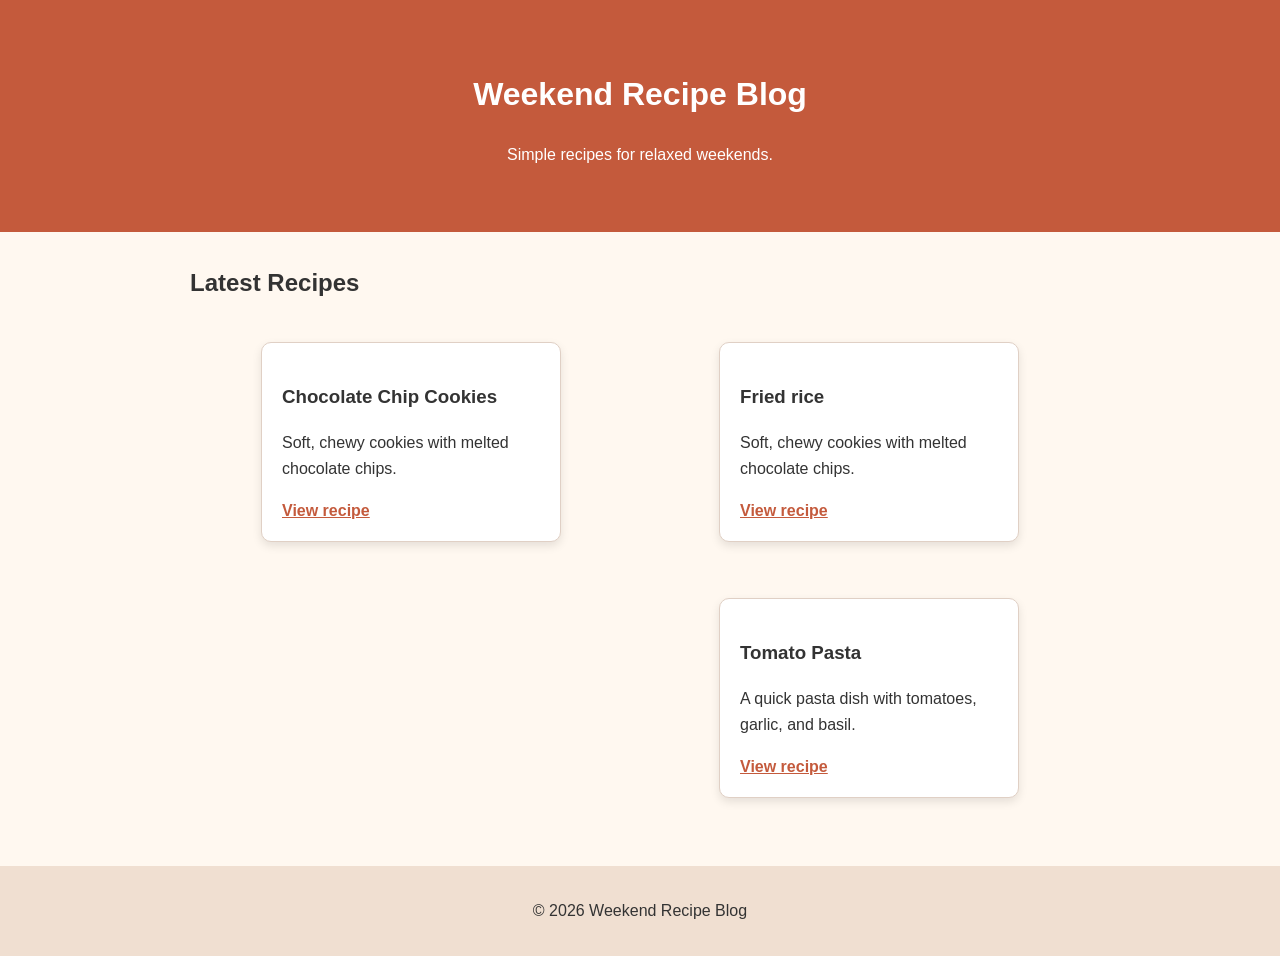
<file: index.html>
<!DOCTYPE html>
<html lang="en">
<head>
  <meta charset="UTF-8">
  <meta name="viewport" content="width=device-width, initial-scale=1.0">
  <title>Weekend Recipe Blog</title>
  <link rel="stylesheet" href="styles.css">
</head>
<body>
  <header>
    <h1>Weekend Recipe Blog</h1>
    <p>Simple recipes for relaxed weekends.</p>
  </header>

  <main>
    <h2>Latest Recipes</h2>

    <section class="recipe-list">
      <article class="recipe-card">
        <h3>Chocolate Chip Cookies</h3>
        <p>Soft, chewy cookies with melted chocolate chips.</p>
        <a href="recipes/chocolate-chip-cookies.html">View recipe</a>
      </article>

     <section class="recipe-list">
      <article class="recipe-card">
        <h3>Fried rice</h3>
        <p>Soft, chewy cookies with melted chocolate chips.</p>
        <a href="recipes/fried-rice.html">View recipe</a>
      </article>

      <article class="recipe-card">
        <h3>Tomato Pasta</h3>
        <p>A quick pasta dish with tomatoes, garlic, and basil.</p>
        <a href="recipes/tomato-pasta.html">View recipe</a>
      </article>
    </section>
  </main>

  <footer>
    <p>&copy; 2026 Weekend Recipe Blog</p>
  </footer>
</body>
</html>
</file>
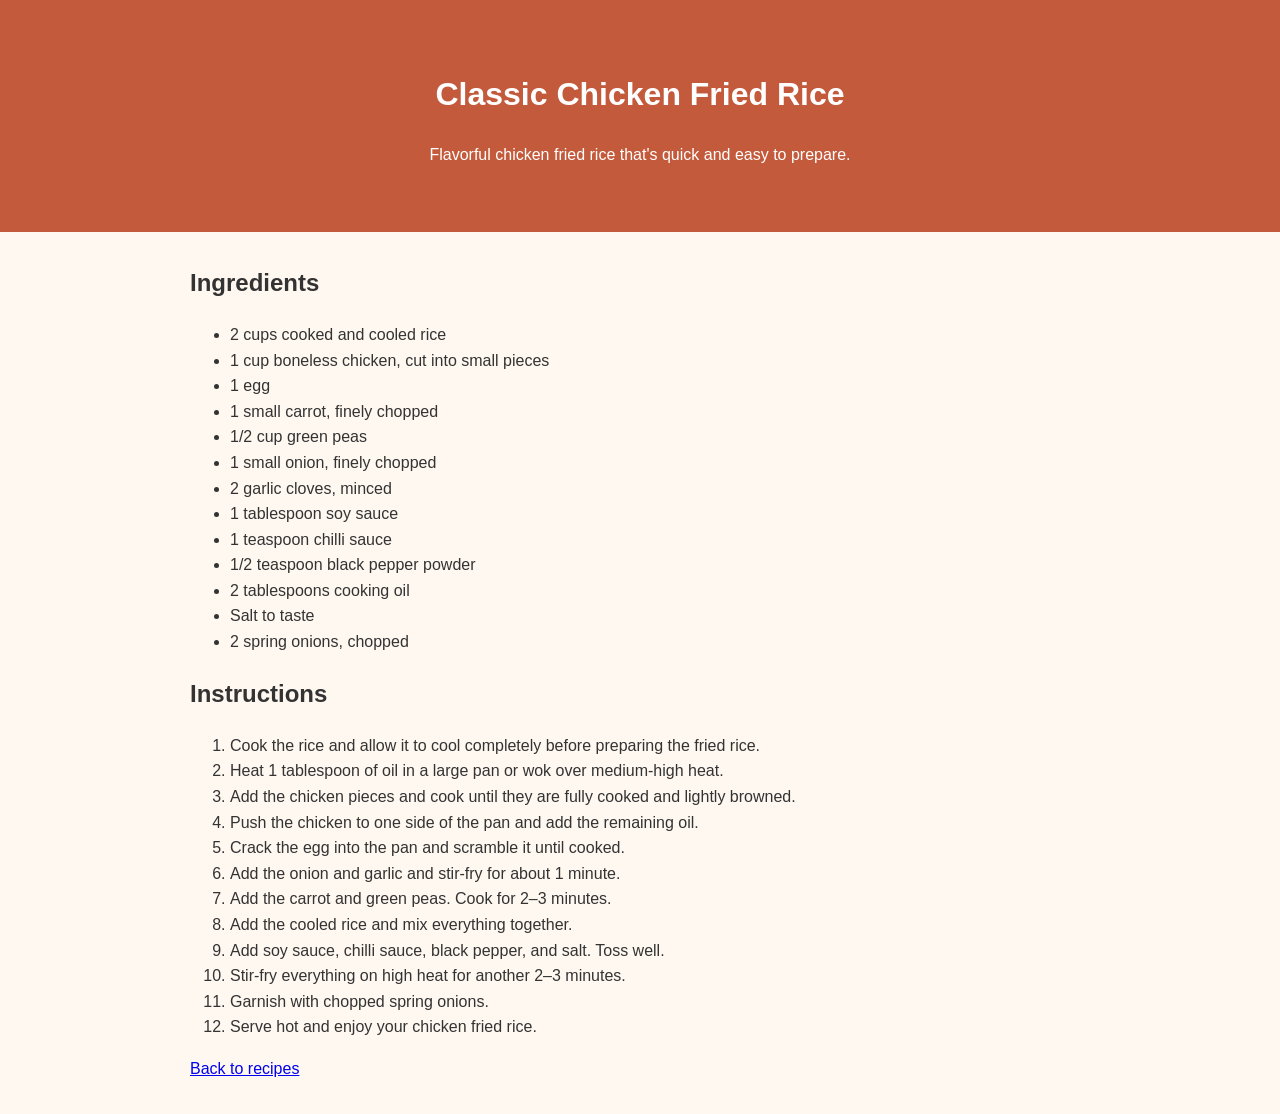
<file: recipes/fried-rice.html>
<!DOCTYPE html>
<html lang="en">
<head>
  <meta charset="UTF-8">
  <meta name="viewport" content="width=device-width, initial-scale=1.0">
  <title>Classic Chicken Fried Rice</title>
  <link rel="stylesheet" href="../styles.css">
</head>

<body>

  <header>
    <h1>Classic Chicken Fried Rice</h1>
    <p>Flavorful chicken fried rice that's quick and easy to prepare.</p>
  </header>

  <main>
    <h2>Ingredients</h2>

    <ul>
      <li>2 cups cooked and cooled rice</li>
      <li>1 cup boneless chicken, cut into small pieces</li>
      <li>1 egg</li>
      <li>1 small carrot, finely chopped</li>
      <li>1/2 cup green peas</li>
      <li>1 small onion, finely chopped</li>
      <li>2 garlic cloves, minced</li>
      <li>1 tablespoon soy sauce</li>
      <li>1 teaspoon chilli sauce</li>
      <li>1/2 teaspoon black pepper powder</li>
      <li>2 tablespoons cooking oil</li>
      <li>Salt to taste</li>
      <li>2 spring onions, chopped</li>
    </ul>

    <h2>Instructions</h2>

    <ol>
      <li>Cook the rice and allow it to cool completely before preparing the fried rice.</li>
      <li>Heat 1 tablespoon of oil in a large pan or wok over medium-high heat.</li>
      <li>Add the chicken pieces and cook until they are fully cooked and lightly browned.</li>
      <li>Push the chicken to one side of the pan and add the remaining oil.</li>
      <li>Crack the egg into the pan and scramble it until cooked.</li>
      <li>Add the onion and garlic and stir-fry for about 1 minute.</li>
      <li>Add the carrot and green peas. Cook for 2–3 minutes.</li>
      <li>Add the cooled rice and mix everything together.</li>
      <li>Add soy sauce, chilli sauce, black pepper, and salt. Toss well.</li>
      <li>Stir-fry everything on high heat for another 2–3 minutes.</li>
      <li>Garnish with chopped spring onions.</li>
      <li>Serve hot and enjoy your chicken fried rice.</li>
    </ol>

    <p>
      <a href="../index.html">Back to recipes</a>
    </p>

  </main>

</body>
</html>
</file>
<file: styles.css>
body {
  margin: 0;
  font-family: Arial, sans-serif;
  line-height: 1.6;
  color: #333;
  background: #fff8f0;
}

header {
  padding: 3rem 1rem;
  text-align: center;
  color: white;
  background: #c45a3c;
}

main {
  max-width: 900px;
  margin: 2rem auto;
  padding: 0 1rem;
}

.recipe-list {
  display: grid;
  grid-template-columns: repeat(auto-fit, minmax(250px, 1fr));
  gap: 1rem;
}

.recipe-card {
  width: 300px;
  height: 200px;
  padding: 20px;
  margin: 20px auto;
  box-sizing: border-box;
  border-radius: 10px;
  background: white;
  border: 1px solid #e0d0c5;
  box-shadow: 0 4px 10px rgba(0, 0, 0, 0.1);
}

.recipe-card a {
  color: #c45a3c;
  font-weight: bold;
}

footer {
  margin-top: 3rem;
  padding: 1rem;
  text-align: center;
  background: #f0dfd1;
}
</file>
